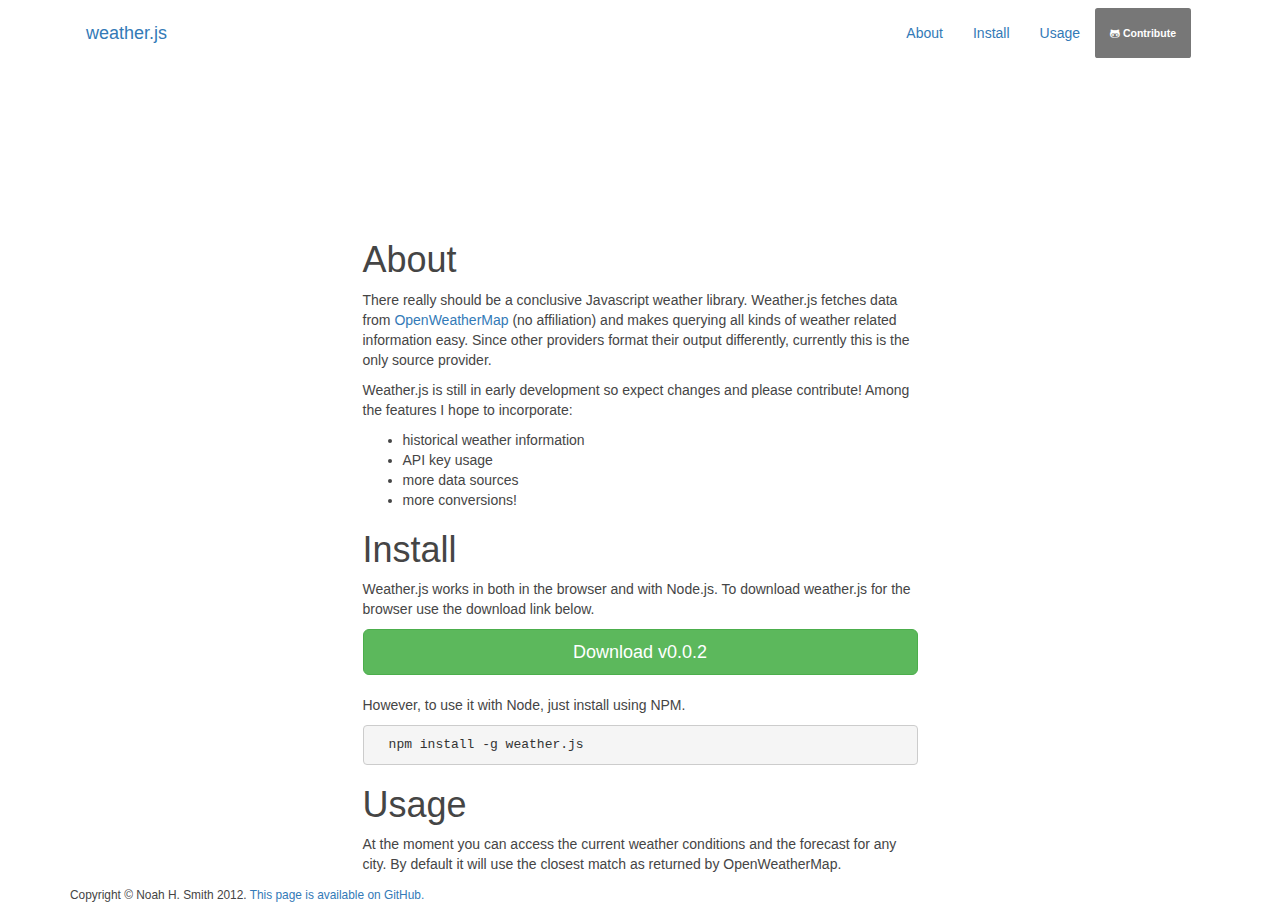
<file: index.html>
<!DOCTYPE html>
<html lang="en">
    <head>
        <meta charset="utf-8">
        <title>weather.js</title>
        <link rel="stylesheet" href="https://maxcdn.bootstrapcdn.com/bootstrap/3.3.6/css/bootstrap.min.css" />
        <link rel="stylesheet" href="https://maxcdn.bootstrapcdn.com/font-awesome/4.5.0/css/font-awesome.min.css">
        <link rel="stylesheet" href="css/style.css">
        <script src="https://ajax.googleapis.com/ajax/libs/jquery/1.11.3/jquery.min.js"></script>
        <script src="https://maxcdn.bootstrapcdn.com/bootstrap/3.3.6/js/bootstrap.min.js"></script>
        <script src="js/weather.js"></script>
        <script src="js/application.js"></script>
    </head>
    <body>
    <div class="container">
            <nav id="navMenu" class="navbar">
                <div class="container">
                    <!-- Brand and toggle get grouped for better mobile display -->
                    <div class="navbar-header">
                        <button type="button" class="navbar-toggle collapsed" data-toggle="collapse" data-target="#bs-example-navbar-collapse" aria-expanded="false">
                            <span class="sr-only">Toggle navigation</span>
                            <span class="icon-bar"></span>
                            <span class="icon-bar"></span>
                            <span class="icon-bar"></span>
                        </button>
                        <a class="navbar-brand" href="http://weatherjs.com/">weather.js</a>
                    </div>

                    <!-- Collect the nav links, forms, and other content for toggling -->
                    <div class="collapse navbar-collapse" id="bs-example-navbar-collapse">
                        <ul class="nav navbar-nav navbar-right">
                            <li><a href="#about">About</a></li>
                            <li><a href="#install">Install</a></li>
                            <li><a href="#usage">Usage</a></li>
                            <li><a href="http://github.com/noazark/weather" class="label label-default"><i class="fa fa-github-alt"></i> Contribute</a></li>
                        </ul>
                    </div> <!-- /.navbar-collapse -->
                </div><!-- /.container-fluid -->
            </nav>
            <div class="row">
                <div class="weather current col-sm-3">
                    <h1>
                        <i class="icon weather"></i>
                        <span class="temperature"></span>
                    </h1>
                    <h2 class="conditions"></h2>
                </div>
                <ul class="weather forecast col-sm-3">
                    <li>
                        <h2 class="forecast-1-day"></h2>
                        <h3 class="forecast-1-high temperature-high"></h3>
                        <h3 class="forecast-1-low temperature-low"></h3>
                    </li>
                    <li>
                        <h2 class="forecast-2-day"></h2>
                        <h3 class="forecast-2-high temperature-high"></h3>
                        <h3 class="forecast-2-low temperature-low"></h3>
                    </li>
                    <li>
                        <h2 class="forecast-3-day">r</h2>
                        <h3 class="forecast-3-high temperature-high"></h3>
                        <h3 class="forecast-3-low temperature-low"></h3>
                    </li>
                    <li>
                        <h2 class="forecast-4-day"></h2>
                        <h3 class="forecast-4-high temperature-high"></h3>
                        <h3 class="forecast-4-low temperature-low"></h3>
                    </li>
                    <li>
                        <h2 class="forecast-5-day"></h2>
                        <h3 class="forecast-5-high temperature-high"></h3>
                        <h3 class="forecast-5-low temperature-low"></h3>
                    </li>
                </ul>
            </div>
            <div class="row">
                <div class="col-sm-3">&nbsp;</div>
                <div class="col-sm-6">
                    <h1 id="#about">About</h1>
                    <p>
                    There really should be a conclusive Javascript weather library.
                    Weather.js fetches data from
                    <a href="http://openweathermap.org">OpenWeatherMap</a> (no
                    affiliation) and makes querying all kinds of weather related
                    information easy. Since other providers format their output
                    differently, currently this is the only source provider.
                    </p>
                    <p>
                    Weather.js is still in early development so expect changes and please
                    contribute! Among the features I hope to incorporate:

                    <ul>
                        <li>historical weather information</li>
                        <li>API key usage</li>
                        <li>more data sources</li>
                        <li>more conversions!</li>
                    </ul>
                    </p>

                    <h1 id="#install">Install</h1>
                    <p>
                        Weather.js works in both in the browser and with Node.js. To download weather.js for the
                        browser use the download link below.
                    </p>
                    <a href="http://github.com/noazark/weather" class="btn btn-success btn-lg btn-block">Download v0.0.2</a>
                    <br />
                    <p>
                        However, to use it with Node, just install using NPM.
                    </p>
                    <pre class="prettyprint lang-bsh">  npm install -g weather.js</pre>

                    <h1 id="#usage">Usage</h1>
                    <p>
                        At the moment you can access the current weather conditions and the
                        forecast for any city. By default it will use the closest match as
                        returned by OpenWeatherMap.
                    </p>

                    <script src="https://gist.github.com/RandomlyKnighted/67fdd9475f5844739001.js"></script>
                </div>
                <div class="col-sm-3">&nbsp;</div>
            </div>

            <footer>
                <small class="copyright">
                    Copyright &copy; Noah H. Smith 2012.
                    <a href="https://github.com/noazark/weatherjs.com">
                    This page is available on GitHub.
                    </a>
                </small>
            </footer>
        </div>
        <script>
            $(function() {
                Weather.getCurrent("Kansas City", function(current) {
                    console.log(
                    ["currently:",current.temperature(),"and",current.conditions()].join(" ")
                    );
                });

                Weather.getForecast("Kansas City", function(forecast) {
                    console.log("forecast high: " + forecast.high());
                    console.log("forecast low: " + forecast.low());
                });
            });
        </script>
        <script type="text/javascript">
            var _gaq = _gaq || [];
            _gaq.push(['_setAccount', 'UA-33559850-2']);
            _gaq.push(['_setDomainName', 'weatherjs.com']);
            _gaq.push(['_trackPageview']);

            (function() {
                var ga = document.createElement('script'); ga.type = 'text/javascript'; ga.async = true;
                ga.src = ('https:' == document.location.protocol ? 'https://ssl' : 'http://www') + '.google-analytics.com/ga.js';
                var s = document.getElementsByTagName('script')[0]; s.parentNode.insertBefore(ga, s);
            })();
        </script>
    </body>
</html>
</file>
<file: css/style.css>
@font-face {
  font-family: 'MeteoconsRegular';
  src: url('../font/meteocons-webfont.eot');
  src: url('../font/meteocons-webfont.eot?#iefix') format('embedded-opentype'),
       url('../font/meteocons-webfont.woff') format('woff'),
       url('../font/meteocons-webfont.ttf') format('truetype'),
       url('../font/meteocons-webfont.svg#MeteoconsRegular') format('svg');
  font-weight: normal;
  font-style: normal;
}

body {
  margin-top: 0.5em;
  color: #454545;
}

.navbar-right {
    margin-right: 20px;
}

.weather {
  margin-top: 1em;
  margin-bottom: 2em;
}

.current h1 {
  font-size: 6em;
  line-height: 1em;
  text-align: center;
}

.current h1 .temperature {
  margin-left: -0.8em;
}

.current h2 {
  margin: -15px 0px 0px 0px;
  text-align: center;
}

.forecast {
  margin-top: 3em;
  text-align: center;
}

.forecast li {
  margin-right: 0.75em;
  display:inline-block;
  vertical-align: middle;

  text-align: center;
  color: #FFFFFF;
}

.forecast li h2 {
  font-size: 1.2em;
  text-transform: none;
  opacity: 0.4;
}

.forecast li h2,
.forecast li h3 {
  margin: 0;
  padding: 0;

  line-height: 1.25em;
}

.forecast li h3.temperature-high {
  font-size: 1.8em;
}

.forecast li h3.temperature-low {
  font-size: 1em;
}

[class*="icon-weather"] {
  display: inline-block;
  vertical-align: middle;

  color: #EFEFEF;
  text-decoration: none;
  font-style: normal;
  font-size: 1.5em;
}

[class*="icon-weather"]:before {
  font-family: 'MeteoconsRegular';
}

/* Thunderstorm */
[class*="icon-weather-2"] {
  color: #FF7A00;
  text-shadow: 0 0 20px #FFBC90;
}

[class*="icon-weather-2"]:before {
  content: "P";
}

/* Drizzle */
[class*="icon-weather-3"] {
  color: #949494;
  text-shadow: 0 0 20px #7CCEDD;
}

[class*="icon-weather-3"]:before {
  content: "Q";
}

/* Rain */
[class*="icon-weather-5"] {
  color: #949494;
  text-shadow: 0 0 20px #7CCEDD;
}

[class*="icon-weather-5"]:before {
  content: "R";
}

/* Snow */
[class*="icon-weather-6"]:before {
  content: "W";
}

/* Sleet */
[class*="icon-weather-611"]:before {
  content: "X";
}

/* Atmosphere */
[class*="icon-weather-7"]:before {
  content: "E";
}

/* Clouds */
[class*="icon-weather-8"]:before {
  content: "H";
}

/* Sunny */
[class*="icon-weather-800"] {
  color: #FFFF00;
  text-shadow: 0 0 20px #FFFF99;
}

[class*="icon-weather-800"]:before {
  content: "B";
}

/* Broken Clouds */
[class*="icon-weather-803"]:before,
[class*="icon-weather-804"]:before {
  content: "Y";
}

/* Clouds */
[class*="icon-weather-9"]:before {
  content: "%";
}
</file>
